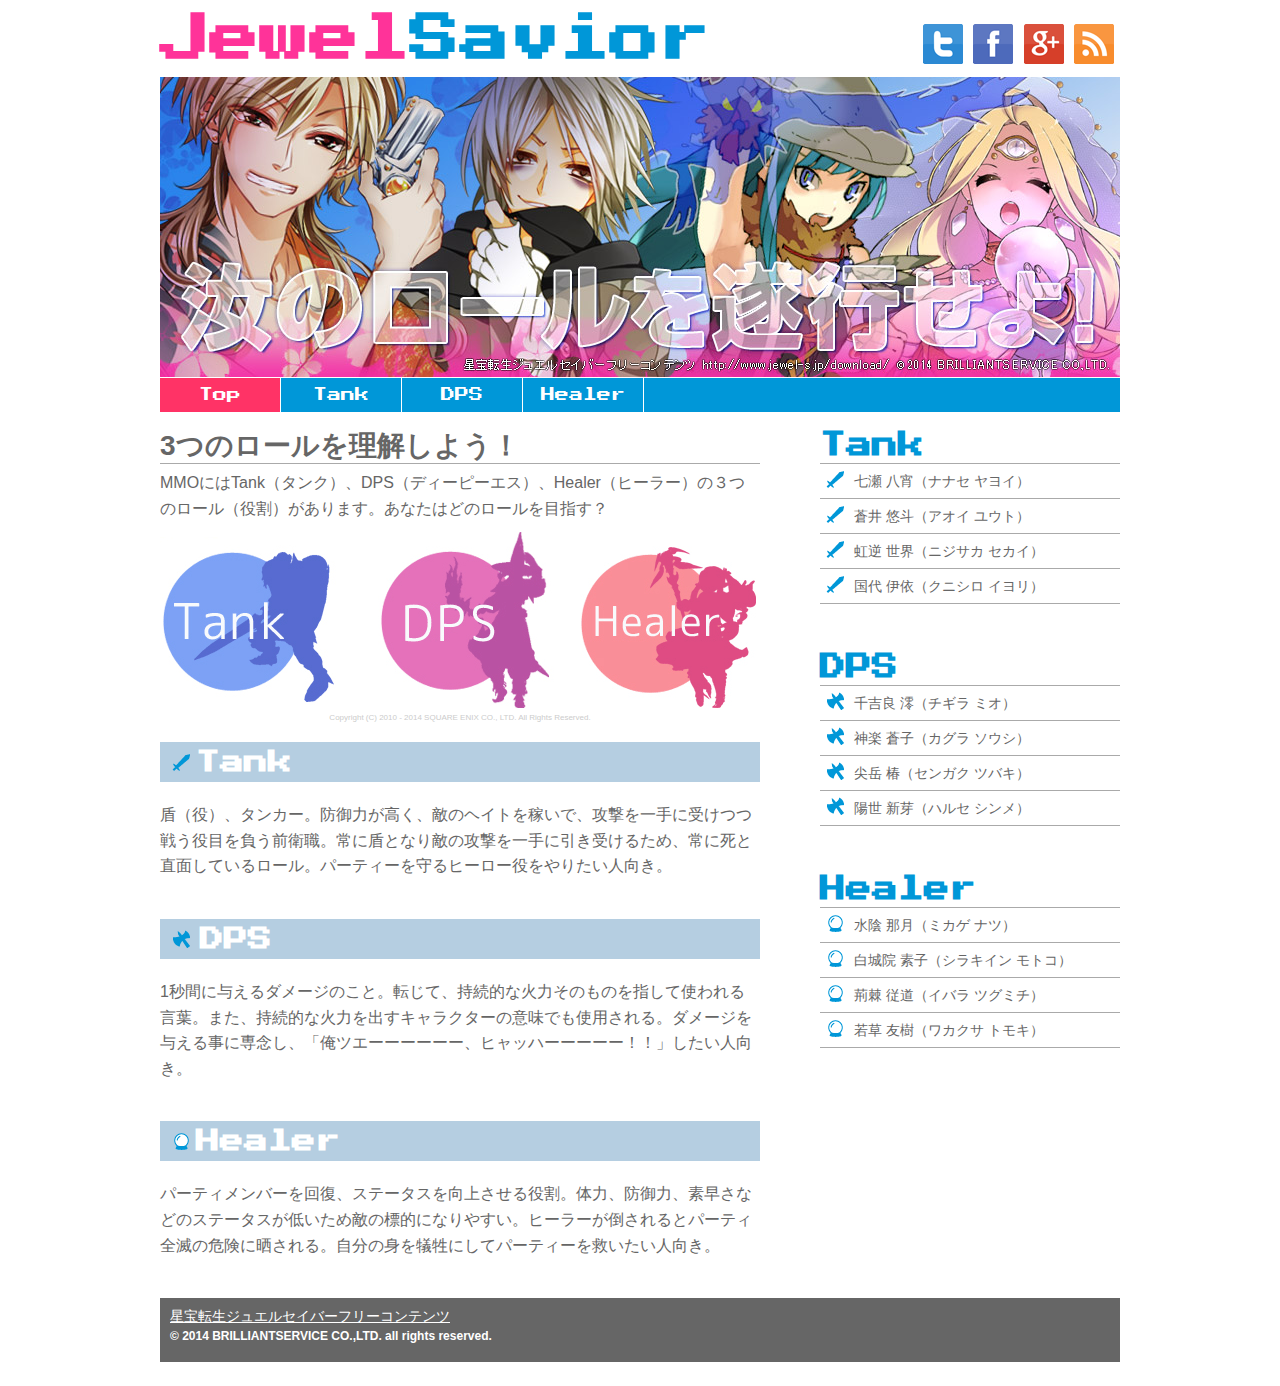
<file: index.html>
<!DOCTYPE html>
<html>
<head>
<meta charset="utf-8">
<title>Jewel Savior | top</title>
<meta name="viewport" content="width=device-width">
<link rel="stylesheet" href="css/html5reset-1.6.1.css">
<link rel="stylesheet" href="css/style-l.css">
<link rel="stylesheet" href="css/style-m.css" media="only screen and (min-width:600px) and (max-width:979px)">
<link rel="stylesheet" href="css/style-s.css" media="only screen and (max-width:599px)">

<!-- Webフォントの設定 -->
<link href='http://fonts.googleapis.com/css?family=Press+Start+2P' rel='stylesheet' type='text/css'>
<!--[if lt IE 9]>
<script src="js/html5shiv.js"></script>
<script src="js/respond.js"></script>
<![endif]-->
</head>
<body><!-- 原稿です  -->

<!-- 入れ物です#container -->
<div id="container"> 
  
  <!-- 表紙ですheader--> 
  <header> 
  
  <!-- サイト名#sire -->
  <div id="site">
    <h1>Jewel<span>Savior</span></h1>
  </div><!-- #site end -->
  
  <!-- ソーシャルブックマーク#iconmenu -->
  <div id="iconmenu">
    <ul>
      <li><a href="http://twitter.com/share?url=https://schoo.jp/class/518&text=挫折した人のための、初心者速習html+css【2カラムボックスモデル編】&via=Behomazn&related=Behomazn"><img src="img/twitter.png" alt="Twitter" /></a></li>
      <li><a href="http://www.facebook.com/sharer.php?u=https://schoo.jp/class/518&amp;t=挫折した人のための、初心者速習html+css【2カラムボックスモデル編】"> <img src="img/facebook.png" alt="Facebook"> </a></li>
      <li><a href="https://plus.google.com/share?url=https://schoo.jp/class/518" onclick="javascript:window.open(this.href, '', 'menubar=no,toolbar=no,resizable=yes,scrollbars=yes,height=600,width=600');return false;"> <img src="img/googleplus.png" alt="Google Plus" /> </a></li>
      <li><a href='http://feedly.com/index.html#subscription%2Ffeed%2Fhttp%3A%2F%2Fbehomazn.hatenablog.com%2Frss'  target='blank'><img src="img/rss.png" alt="生授業schooのニュース"></a></li>
    </ul>
  </div>
  <!-- #iconmenu end --> 
  
  <!-- ヘッダー画像 -->
  <div class="headerimg"><img src="img/header.jpg" alt=""></div>   
  </header> 
  <!-- header end --> 
  <!-- 目次です -->
  <nav>
    <ul>
      <li class="on"><a href="index.html">Top</a></li>
      <li><a href="tank.html">Tank</a></li>
      <li><a href="dps.html">DPS</a></li>
      <li><a href="healer.html">Healer</a></li>
    </ul>
  </nav>
  <!-- nav end --> 
  
  <!-- 本文です -->
  <article>
    <h2>3つのロールを理解しよう！</h2>
    <p>MMOにはTank（タンク）、DPS（ディーピーエス）、Healer（ヒーラー）の３つのロール（役割）があります。あなたはどのロールを目指す？</p>
    <figure><img src="img/rool.gif" alt="Tank,DPS,Healer"></figure>
    <figcaption>Copyright (C) 2010 - 2014 SQUARE ENIX CO., LTD. All Rights Reserved.</figcaption>
    <section>
    <h3 class="tank">Tank</h3>
    <p> 盾（役）、タンカー。防御力が高く、敵のヘイトを稼いで、攻撃を一手に受けつつ戦う役目を負う前衛職。常に盾となり敵の攻撃を一手に引き受けるため、常に死と直面しているロール。パーティーを守るヒーロー役をやりたい人向き。</p>
    </section><!-- section Tank --> 
    <section>
    <h3 class="dps">DPS</h3>
    <p> 1秒間に与えるダメージのこと。転じて、持続的な火力そのものを指して使われる言葉。また、持続的な火力を出すキャラクターの意味でも使用される。ダメージを与える事に専念し、「俺ツエーーーーーー、ヒャッハーーーーー！！」したい人向き。</p>
    </section><!-- section dps --> 
    <section>
    <h3 class="Healer">Healer</h3>
    <p> パーティメンバーを回復、ステータスを向上させる役割。体力、防御力、素早さなどのステータスが低いため敵の標的になりやすい。ヒーラーが倒されるとパーティ全滅の危険に晒される。自分の身を犠牲にしてパーティーを救いたい人向き。</p>
    </section><!-- section Healer --> 
  </article>
  <!-- article end --> 
  
  <!-- 補足要素です -->
  <aside> 
    
    <!-- メニュー -->
    <div class="menu tank">
      <h3>Tank</h3>
      <ul>
        <li><a href="tank.html#nanase">七瀬 八宵（ナナセ ヤヨイ）</a></li>
        <li><a href="tank.html#aoi">蒼井 悠斗（アオイ ユウト）</a></li>
        <li><a href="#">虹逆 世界（ニジサカ セカイ）</a></li>
        <li><a href="#">国代 伊依（クニシロ イヨリ）</a></li>
      </ul>
    </div>
    
    <!-- メニュー -->
    <div class="menu dps">
      <h3>DPS</h3>
      <ul>
        <li><a href="dps.html#chigira">千吉良 澪（チギラ ミオ）</a></li>
        <li><a href="dps.html#kagura">神楽 蒼子（カグラ ソウシ）</a></li>
        <li><a href="#">尖岳 椿（センガク ツバキ）</a></li>
        <li><a href="#">陽世 新芽（ハルセ シンメ）</a></li>
      </ul>
    </div>
    
    <!-- メニュー -->
    <div class="menu healer">
      <h3>Healer</h3>
      <ul>
        <li><a href="healer.html#mikage">水陰 那月（ミカゲ ナツ）</a></li>
        <li><a href="healer.html#shirakiin">白城院 素子（シラキイン モトコ）</a></li>
        <li><a href="#">荊棘 従道（イバラ ツグミチ）</a></li>
        <li><a href="#">若草 友樹（ワカクサ トモキ）</a></li>
      </ul>
    </div>
  </aside>
  <!-- aside end --> 
  
  <!-- 奥付です --> 
  <footer>
  <p><a href="http://www.jewel-s.jp/download/">星宝転生ジュエルセイバーフリーコンテンツ</a></p>
  <small>© 2014 BRILLIANTSERVICE CO.,LTD. all rights reserved.</small> </footer> 
  <!-- footer end --> 
  
</div>
<!-- container end -->

</body>
</html>
</file>
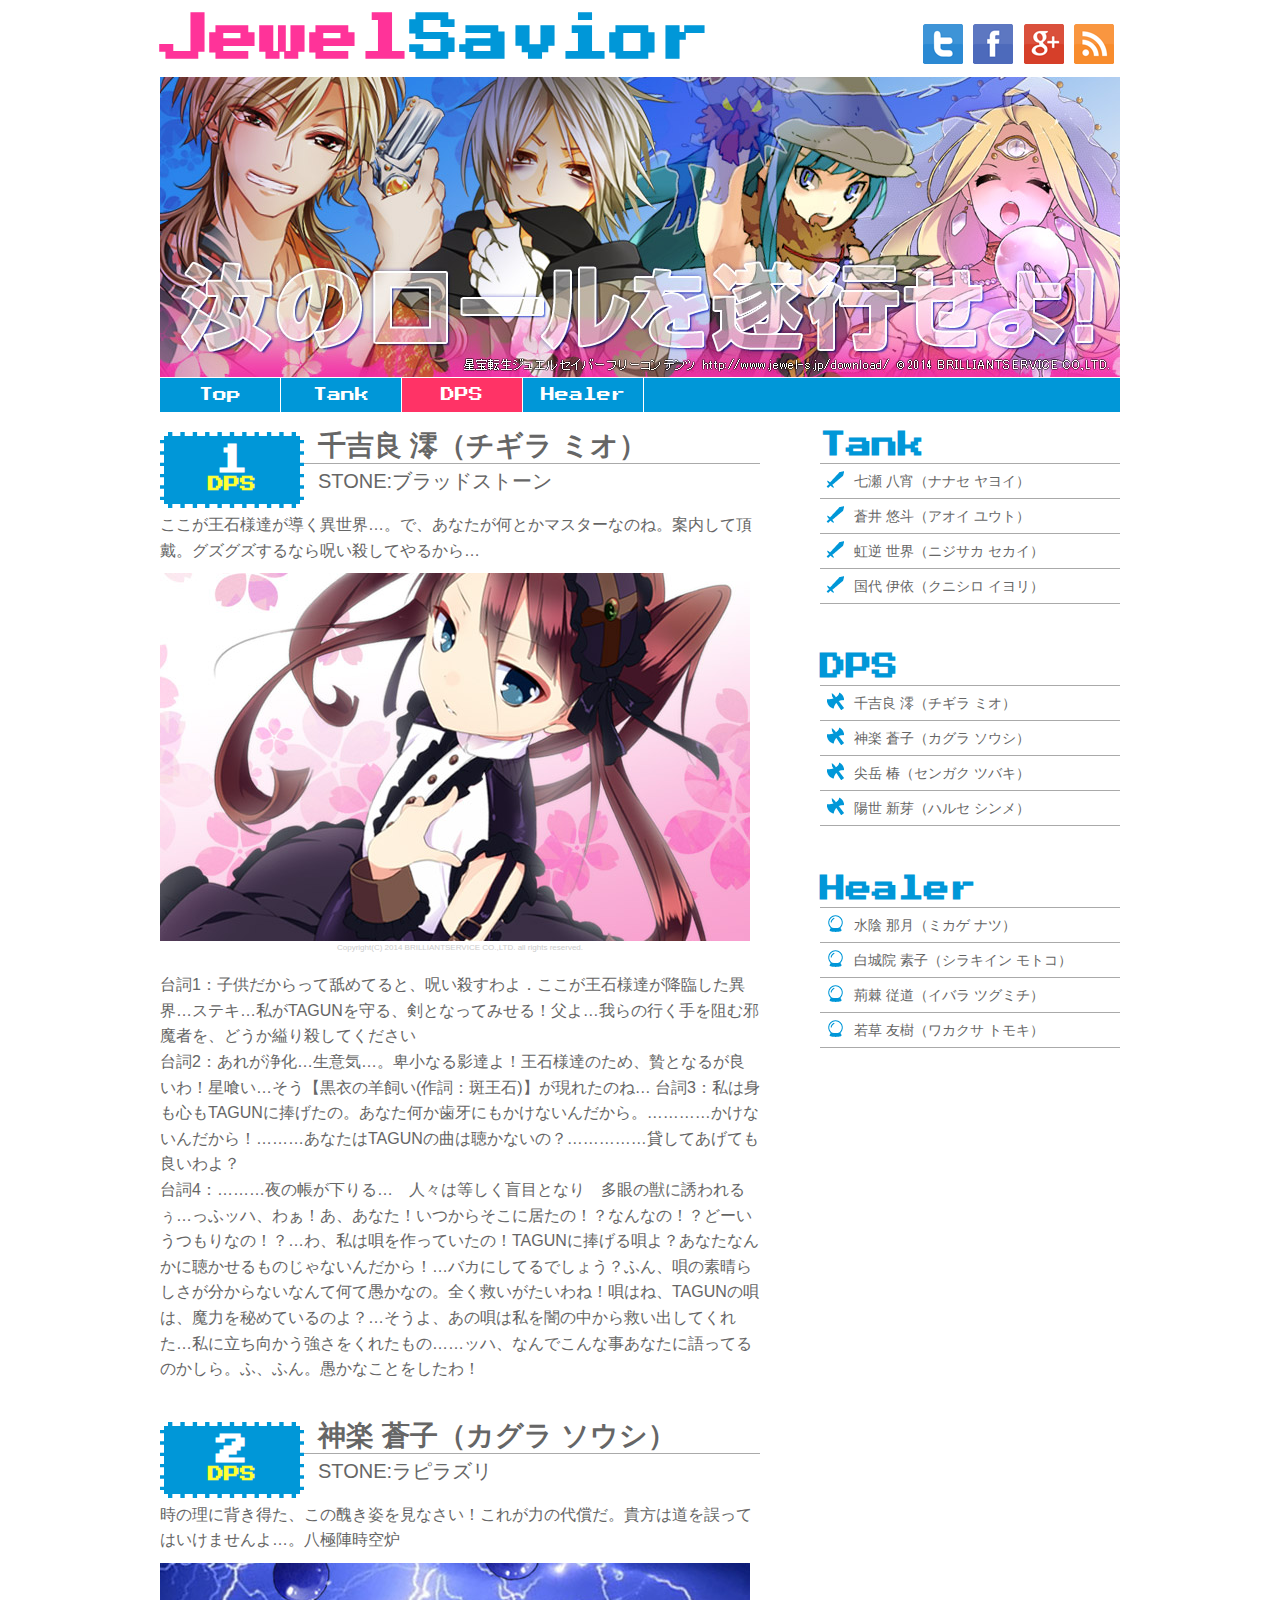
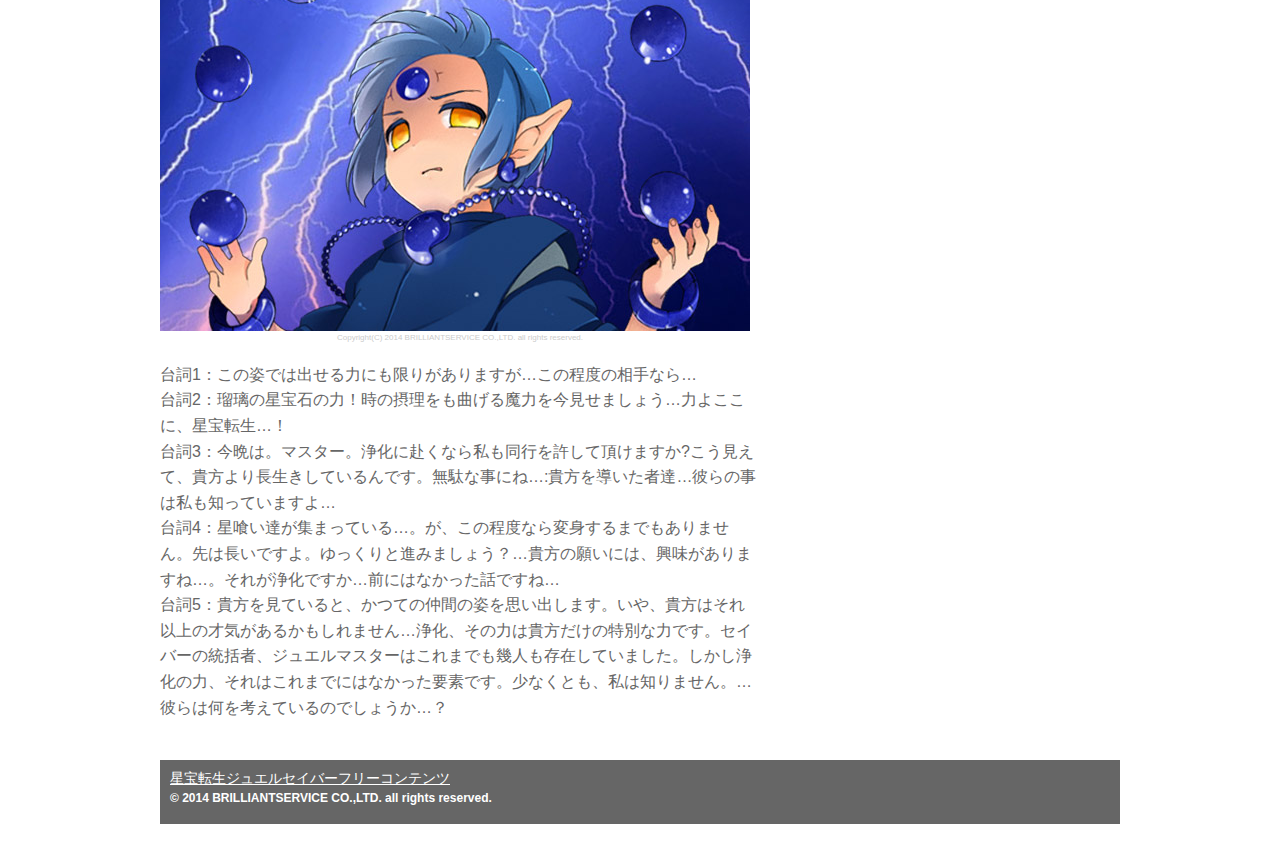
<file: dps.html>
<!DOCTYPE html>
<html>
<head>
<meta charset="utf-8">
<title>Jewel Savior | DPS</title>
<meta name="viewport" content="width=device-width">
<link rel="stylesheet" href="css/html5reset-1.6.1.css">
<link rel="stylesheet" href="css/html5reset-1.6.1.css">
<link rel="stylesheet" href="css/style-l.css">
<link rel="stylesheet" href="css/style-m.css" media="only screen and (min-width:600px) and (max-width:979px)">
<link rel="stylesheet" href="css/style-s.css" media="only screen and (max-width:599px)">

<!-- Webフォントの設定 -->
<link href='http://fonts.googleapis.com/css?family=Press+Start+2P' rel='stylesheet' type='text/css'>
<!--[if lt IE 9]>
<script src="js/html5shiv.js"></script>
<script src="js/respond.js"></script>
<![endif]-->
</head>
<body>

<!-- ### コンテナ ### -->
<div id="container"> 
  
  <!-- ### ヘッダー ### --> 
  <header> 
  
  <!-- サイト名 -->
  <div id="site">
    <h1>Jewel<span>Savior</span></h1>
  </div>
  
  <!-- アイコンメニュー -->
  <div id="iconmenu">
    <ul>
      <li><a href="http://twitter.com/share?url=https://schoo.jp/class/518&text=挫折した人のための、初心者速習html+css【2カラムボックスモデル編】&via=Behomazn&related=Behomazn"><img src="img/twitter.png" alt="Twitter" /></a></li>
      <li><a href="http://www.facebook.com/sharer.php?u=https://schoo.jp/class/518&amp;t=挫折した人のための、初心者速習html+css【2カラムボックスモデル編】"> <img src="img/facebook.png" alt="Facebook"> </a></li>
      <li><a href="https://plus.google.com/share?url=https://schoo.jp/class/518" onclick="javascript:window.open(this.href, '', 'menubar=no,toolbar=no,resizable=yes,scrollbars=yes,height=600,width=600');return false;"> <img src="img/googleplus.png" alt="Google Plus" /> </a></li>
      <li><a href='http://feedly.com/index.html#subscription%2Ffeed%2Fhttp%3A%2F%2Fbehomazn.hatenablog.com%2Frss'  target='blank'><img src="img/rss.png" alt="生授業schooのニュース"></a></li>
    </ul>
  </div>
  <!-- iconmenu --> 
  
  <!-- ヘッダー画像 -->
  <div class="headerimg"> <img src="img/header.jpg" alt=""> </div>
  </header> <!-- header end --> 
  
  <!-- グローバルナビ -->
  <nav>
    <ul>
      <li><a href="index.html">Top</a></li>
      <li><a href="tank.html">Tank</a></li>
      <li class="on"><a href="dps.html">DPS</a></li>
      <li><a href="healer.html">Healer</a></li>
    </ul>
  </nav>
  <!-- nav end --> 
  
  <!-- ### コンテンツ ### -->
  <article>
    <section>
      <div class="role"><span>1</span>DPS</div>
      <h2 id="chigira" name="chigira">千吉良 澪（チギラ ミオ）</h2>
      <div class="STONE">STONE:ブラッドストーン</div>
      <p>ここが王石様達が導く異世界…。で、あなたが何とかマスターなのね。案内して頂戴。グズグズするなら呪い殺してやるから…</p>
      <figure><img src="img/dps1.jpg" alt="千吉良 澪（チギラ ミオ）"></figure>
      <figcaption>Copyright(C) 2014 BRILLIANTSERVICE CO.,LTD. all rights reserved.</figcaption>
      <p>台詞1：子供だからって舐めてると、呪い殺すわよ．ここが王石様達が降臨した異界…ステキ…私がTAGUNを守る、剣となってみせる！父よ…我らの行く手を阻む邪魔者を、どうか縊り殺してください</p>
      <p>台詞2：あれが浄化…生意気…。卑小なる影達よ！王石様達のため、贄となるが良いわ！星喰い…そう【黒衣の羊飼い(作詞：斑王石)】が現れたのね…
        台詞3：私は身も心もTAGUNに捧げたの。あなた何か歯牙にもかけないんだから。…………かけないんだから！………あなたはTAGUNの曲は聴かないの？……………貸してあげても良いわよ？</p>
      <p>台詞4：………夜の帳が下りる…　人々は等しく盲目となり　多眼の獣に誘われるぅ…っふッハ、わぁ！あ、あなた！いつからそこに居たの！？なんなの！？どーいうつもりなの！？…わ、私は唄を作っていたの！TAGUNに捧げる唄よ？あなたなんかに聴かせるものじゃないんだから！…バカにしてるでしょう？ふん、唄の素晴らしさが分からないなんて何て愚かなの。全く救いがたいわね！唄はね、TAGUNの唄は、魔力を秘めているのよ？…そうよ、あの唄は私を闇の中から救い出してくれた…私に立ち向かう強さをくれたもの……ッハ、なんでこんな事あなたに語ってるのかしら。ふ、ふん。愚かなことをしたわ！</p>
    </section>
    <section>
      <div class="role"><span>2</span>DPS</div>
      <h2 id="kagura" name="kagura">神楽 蒼子（カグラ ソウシ）</h2>
      <div class="STONE">STONE:ラピラズリ</div>
      <p>時の理に背き得た、この醜き姿を見なさい！これが力の代償だ。貴方は道を誤ってはいけませんよ…。八極陣時空炉</p>
      <figure><img src="img/dps2.jpg" alt="神楽 蒼子（カグラ ソウシ）"></figure>
      <figcaption>Copyright(C) 2014 BRILLIANTSERVICE CO.,LTD. all rights reserved.</figcaption>
      <p>台詞1：この姿では出せる力にも限りがありますが…この程度の相手なら…</p>
      <p>台詞2：瑠璃の星宝石の力！時の摂理をも曲げる魔力を今見せましょう…力よここに、星宝転生…！</p>
      <p>台詞3：今晩は。マスター。浄化に赴くなら私も同行を許して頂けますか?こう見えて、貴方より長生きしているんです。無駄な事にね…:貴方を導いた者達…彼らの事は私も知っていますよ…</p>
      <p>台詞4：星喰い達が集まっている…。が、この程度なら変身するまでもありません。先は長いですよ。ゆっくりと進みましょう？…貴方の願いには、興味がありますね…。それが浄化ですか…前にはなかった話ですね…</p>
      <p>台詞5：貴方を見ていると、かつての仲間の姿を思い出します。いや、貴方はそれ以上の才気があるかもしれません…浄化、その力は貴方だけの特別な力です。セイバーの統括者、ジュエルマスターはこれまでも幾人も存在していました。しかし浄化の力、それはこれまでにはなかった要素です。少なくとも、私は知りません。…彼らは何を考えているのでしょうか…？</p>
    </section>
  </article>
  <!-- article end --> 
  
  <!-- ### サイドバー ### -->
  <aside> 
    
    <!-- メニュー -->
    <div class="menu tank">
      <h3>Tank</h3>
      <ul>
        <li><a href="tank.html#nanase">七瀬 八宵（ナナセ ヤヨイ）</a></li>
        <li><a href="tank.html#aoi">蒼井 悠斗（アオイ ユウト）</a></li>
        <li><a href="#">虹逆 世界（ニジサカ セカイ）</a></li>
        <li><a href="#">国代 伊依（クニシロ イヨリ）</a></li>
      </ul>
    </div>
    
    <!-- メニュー -->
    <div class="menu dps">
      <h3>DPS</h3>
      <ul>
        <li><a href="dps.html#chigira">千吉良 澪（チギラ ミオ）</a></li>
        <li><a href="dps.html#kagura">神楽 蒼子（カグラ ソウシ）</a></li>
        <li><a href="#">尖岳 椿（センガク ツバキ）</a></li>
        <li><a href="#">陽世 新芽（ハルセ シンメ）</a></li>
      </ul>
    </div>
    
    <!-- メニュー -->
    <div class="menu healer">
      <h3>Healer</h3>
      <ul>
        <li><a href="healer.html#mikage">水陰 那月（ミカゲ ナツ）</a></li>
        <li><a href="healer.html#shirakiin">白城院 素子（シラキイン モトコ）</a></li>
        <li><a href="#">荊棘 従道（イバラ ツグミチ）</a></li>
        <li><a href="#">若草 友樹（ワカクサ トモキ）</a></li>
      </ul>
    </div>
  </aside>
  <!-- aside --> 
  
  <!-- ### フッター ### --> 
  <footer>
  <p><a href="http://www.jewel-s.jp/download/">星宝転生ジュエルセイバーフリーコンテンツ</a></p>
  <small>© 2014 BRILLIANTSERVICE CO.,LTD. all rights reserved.</small> </footer><!-- footer end --> 
  
</div>
<!-- #container -->

</body>
</html>
</file>
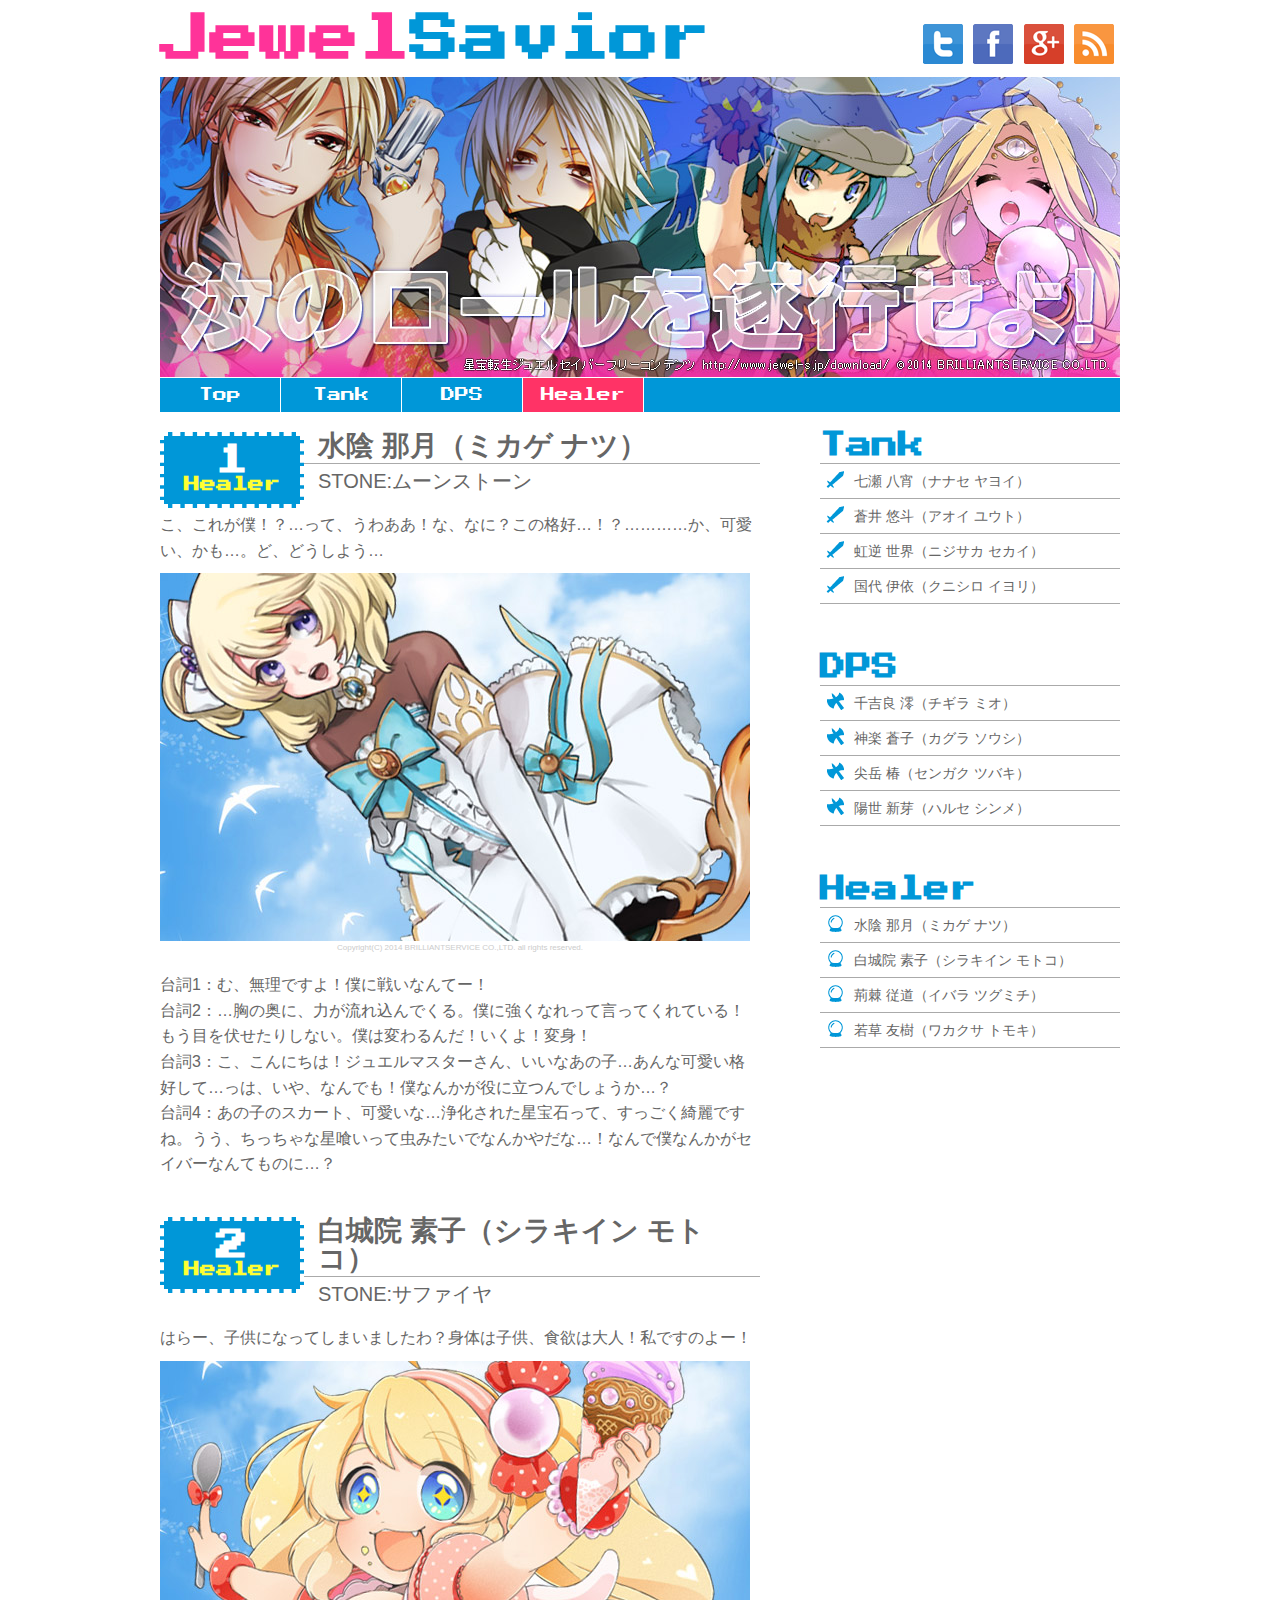
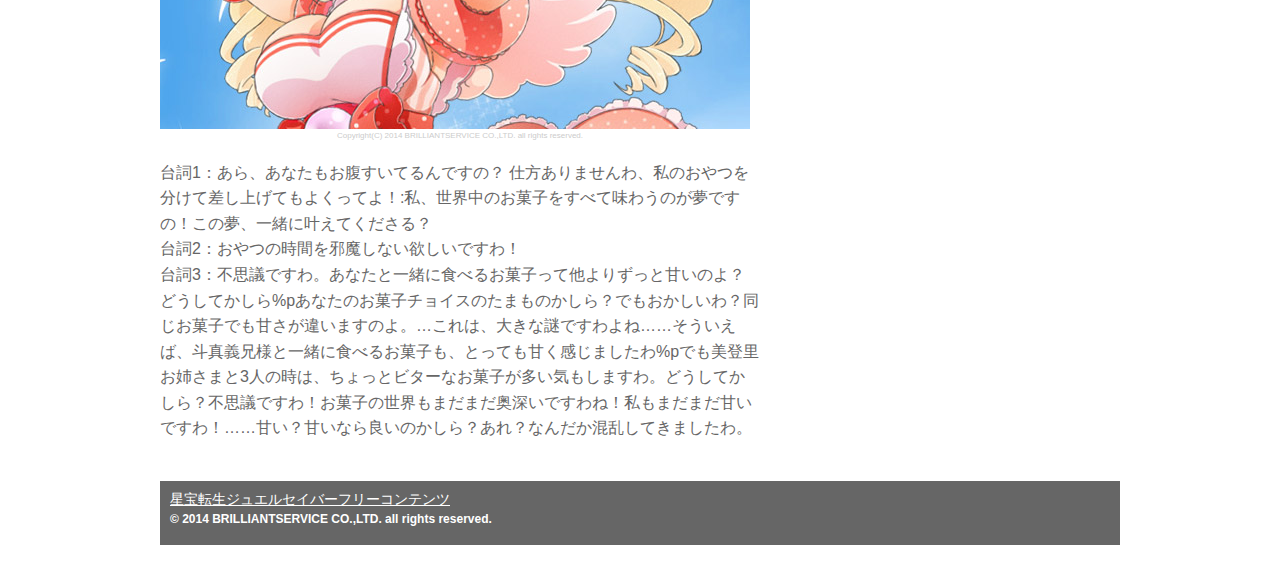
<file: healer.html>
<!DOCTYPE html>
<html>
<head>
<meta charset="utf-8">
<title>Jewel Savior | healer</title>
<meta name="viewport" content="width=device-width">
<link rel="stylesheet" href="css/html5reset-1.6.1.css">
<link rel="stylesheet" href="css/style-l.css">
<link rel="stylesheet" href="css/style-m.css" media="only screen and (min-width:600px) and (max-width:979px)">
<link rel="stylesheet" href="css/style-s.css" media="only screen and (max-width:599px)">
<!-- Webフォントの設定 -->
<link href='http://fonts.googleapis.com/css?family=Press+Start+2P' rel='stylesheet' type='text/css'>
<!--[if lt IE 9]>
<script src="js/html5shiv.js"></script>
<script src="js/respond.js"></script>
<![endif]-->
</head>
<body>

<!-- ### コンテナ ### -->
<div id="container"> 
  
  <!-- ### ヘッダー ### --> 
  <header> 
  
  <!-- サイト名 -->
  <div id="site">
    <h1>Jewel<span>Savior</span></h1>
  </div>
  
  <!-- アイコンメニュー -->
  <div id="iconmenu">
    <ul>
      <li><a href="http://twitter.com/share?url=https://schoo.jp/class/518&text=挫折した人のための、初心者速習html+css【2カラムボックスモデル編】&via=Behomazn&related=Behomazn"><img src="img/twitter.png" alt="Twitter" /></a></li>
      <li><a href="http://www.facebook.com/sharer.php?u=https://schoo.jp/class/518&amp;t=挫折した人のための、初心者速習html+css【2カラムボックスモデル編】"> <img src="img/facebook.png" alt="Facebook"> </a></li>
      <li><a href="https://plus.google.com/share?url=https://schoo.jp/class/518" onclick="javascript:window.open(this.href, '', 'menubar=no,toolbar=no,resizable=yes,scrollbars=yes,height=600,width=600');return false;"> <img src="img/googleplus.png" alt="Google Plus" /> </a></li>
      <li><a href='http://feedly.com/index.html#subscription%2Ffeed%2Fhttp%3A%2F%2Fbehomazn.hatenablog.com%2Frss'  target='blank'><img src="img/rss.png" alt="生授業schooのニュース"></a></li>
    </ul>
  </div>
  <!-- iconmenu --> 
  
  <!-- ヘッダー画像 -->
  <div class="headerimg"> <img src="img/header.jpg" alt=""> </div>
  </header> <!-- header end --> 
  <!-- グローバルナビ -->
  <nav>
    <ul>
      <li><a href="index.html">Top</a></li>
      <li><a href="tank.html">Tank</a></li>
      <li><a href="dps.html">DPS</a></li>
      <li class="on"><a href="healer.html">Healer</a></li>
    </ul>
  </nav>
  <!-- nav end --> 
  
  <!-- ### コンテンツ ### -->
  <article>
    <section>
      <div class="role"><span>1</span>Healer</div>
      <h2 id="mikage" name="mikage">水陰 那月（ミカゲ ナツ）</h2>
      <div class="STONE">STONE:ムーンストーン</div>
      <p>こ、これが僕！？…って、うわああ！な、なに？この格好…！？…………か、可愛い、かも…。ど、どうしよう…</p>
      <figure><img src="img/healer1.jpg" alt="水陰 那月（ミカゲ ナツ）"></figure>
      <figcaption>Copyright(C) 2014 BRILLIANTSERVICE CO.,LTD. all rights reserved.</figcaption>
      <p>台詞1：む、無理ですよ！僕に戦いなんてー！</p>
      <p>台詞2：…胸の奥に、力が流れ込んでくる。僕に強くなれって言ってくれている！もう目を伏せたりしない。僕は変わるんだ！いくよ！変身！</p>
      <p>台詞3：こ、こんにちは！ジュエルマスターさん、いいなあの子…あんな可愛い格好して…っは、いや、なんでも！僕なんかが役に立つんでしょうか…？</p>
      <p>台詞4：あの子のスカート、可愛いな…浄化された星宝石って、すっごく綺麗ですね。うう、ちっちゃな星喰いって虫みたいでなんかやだな…！なんで僕なんかがセイバーなんてものに…？</p>
    </section>
    <section>
      <div class="role"><span>2</span>Healer</div>
      <h2 id="shirakiin" name="shirakiin">白城院 素子（シラキイン モトコ）</h2>
      <div class="STONE">STONE:サファイヤ</div>
      <p>はらー、子供になってしまいましたわ？身体は子供、食欲は大人！私ですのよー！</p>
      <figure><img src="img/healer2.jpg" alt="白城院 素子（シラキイン モトコ）"></figure>
      <figcaption>Copyright(C) 2014 BRILLIANTSERVICE CO.,LTD. all rights reserved.</figcaption>
      <p>台詞1：あら、あなたもお腹すいてるんですの？ 仕方ありませんわ、私のおやつを分けて差し上げてもよくってよ！:私、世界中のお菓子をすべて味わうのが夢ですの！この夢、一緒に叶えてくださる？</p>
      <p>台詞2：おやつの時間を邪魔しない欲しいですわ！</p>
      <p>台詞3：不思議ですわ。あなたと一緒に食べるお菓子って他よりずっと甘いのよ？どうしてかしら%pあなたのお菓子チョイスのたまものかしら？でもおかしいわ？同じお菓子でも甘さが違いますのよ。…これは、大きな謎ですわよね……そういえば、斗真義兄様と一緒に食べるお菓子も、とっても甘く感じましたわ%pでも美登里お姉さまと3人の時は、ちょっとビターなお菓子が多い気もしますわ。どうしてかしら？不思議ですわ！お菓子の世界もまだまだ奥深いですわね！私もまだまだ甘いですわ！……甘い？甘いなら良いのかしら？あれ？なんだか混乱してきましたわ。</p>
    </section>
  </article>
  <!-- article end --> 
  
  <!-- ### サイドバー ### -->
  <aside> 
    
    <!-- メニュー -->
    <div class="menu tank">
      <h3>Tank</h3>
      <ul>
        <li><a href="tank.html#nanase">七瀬 八宵（ナナセ ヤヨイ）</a></li>
        <li><a href="tank.html#aoi">蒼井 悠斗（アオイ ユウト）</a></li>
        <li><a href="#">虹逆 世界（ニジサカ セカイ）</a></li>
        <li><a href="#">国代 伊依（クニシロ イヨリ）</a></li>
      </ul>
    </div>
    
    <!-- メニュー -->
    <div class="menu dps">
      <h3>DPS</h3>
      <ul>
        <li><a href="dps.html#chigira">千吉良 澪（チギラ ミオ）</a></li>
        <li><a href="dps.html#kagura">神楽 蒼子（カグラ ソウシ）</a></li>
        <li><a href="#">尖岳 椿（センガク ツバキ）</a></li>
        <li><a href="#">陽世 新芽（ハルセ シンメ）</a></li>
      </ul>
    </div>
    
    <!-- メニュー -->
    <div class="menu healer">
      <h3>Healer</h3>
      <ul>
        <li><a href="healer.html#mikage">水陰 那月（ミカゲ ナツ）</a></li>
        <li><a href="healer.html#shirakiin">白城院 素子（シラキイン モトコ）</a></li>
        <li><a href="#">荊棘 従道（イバラ ツグミチ）</a></li>
        <li><a href="#">若草 友樹（ワカクサ トモキ）</a></li>
      </ul>
    </div>
  </aside>
  <!-- aside end --> 
  
  <!-- ### フッター ### --> 
  <footer>
  <p><a href="http://www.jewel-s.jp/download/">星宝転生ジュエルセイバーフリーコンテンツ</a></p>
  <small>© 2014 BRILLIANTSERVICE CO.,LTD. all rights reserved.</small> </footer> <!-- footer end --> 
  
</div>
<!-- #container -->

</body>
</html>
</file>
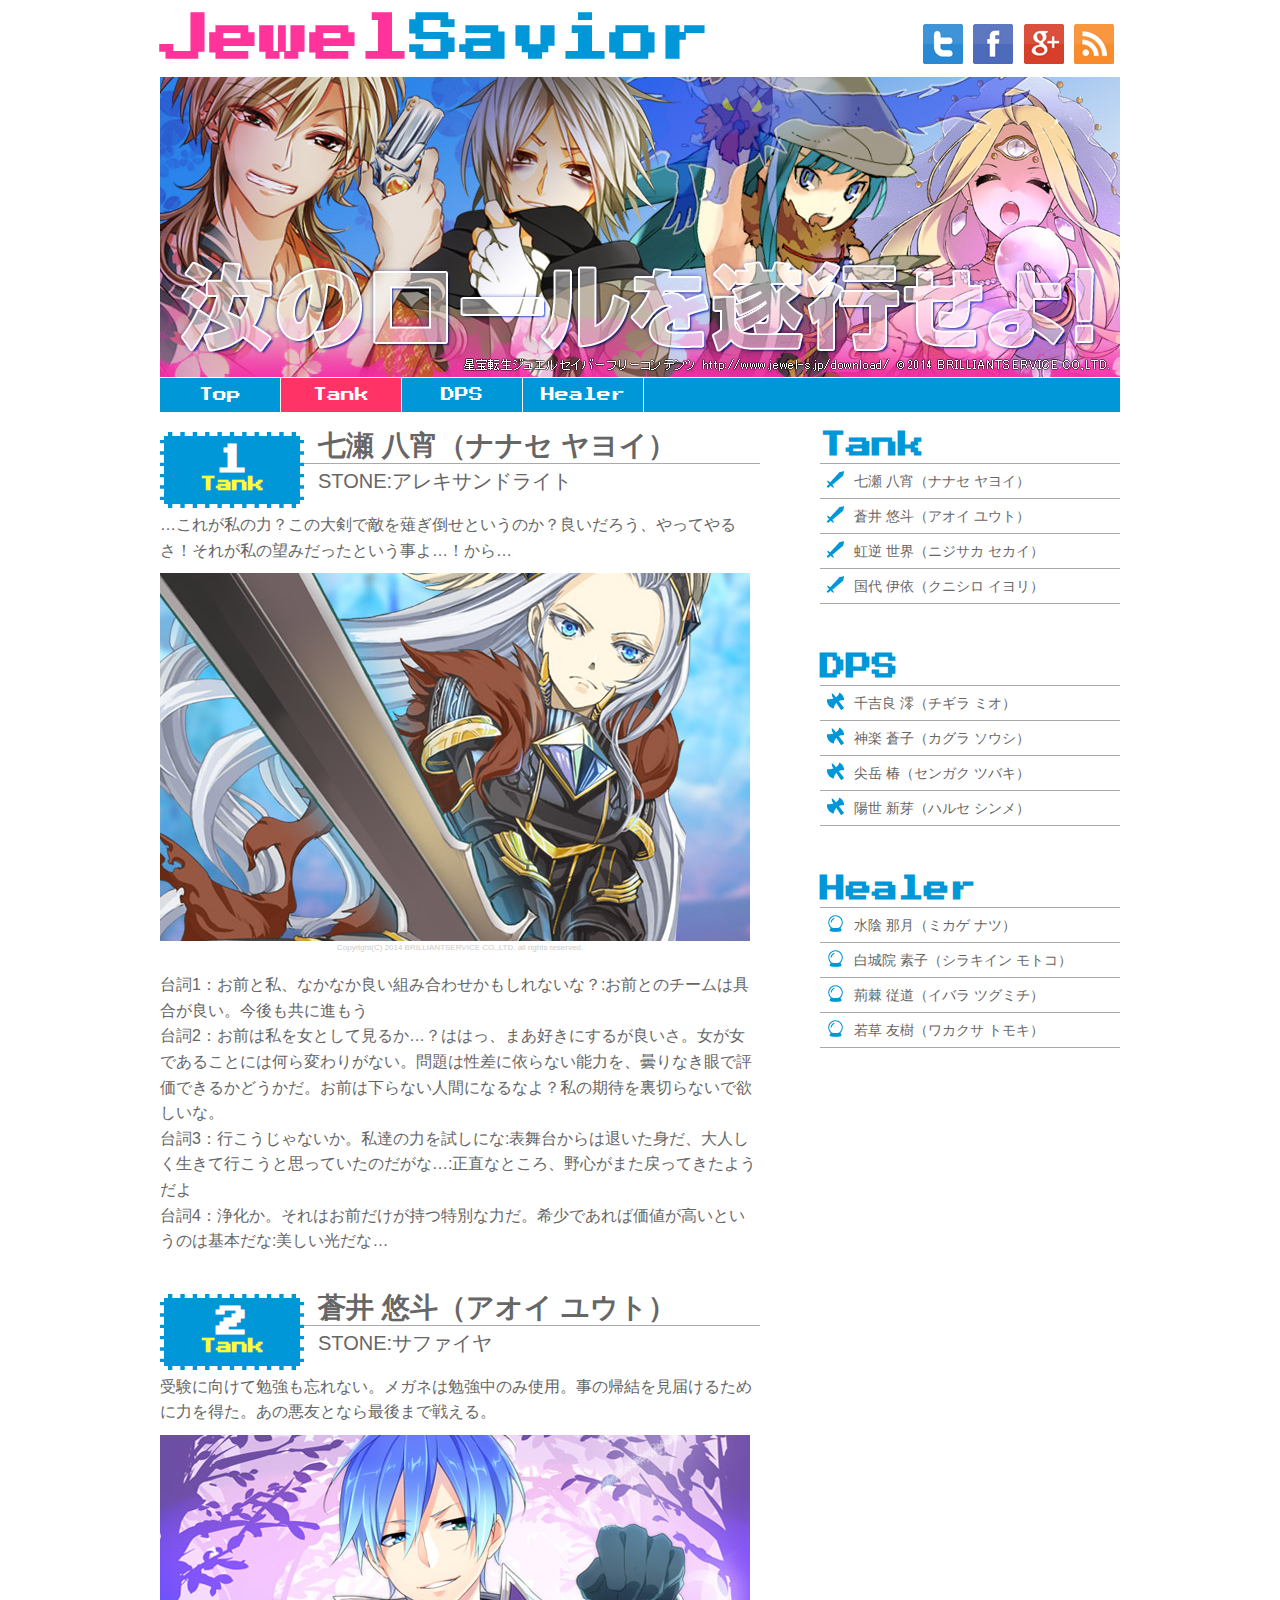
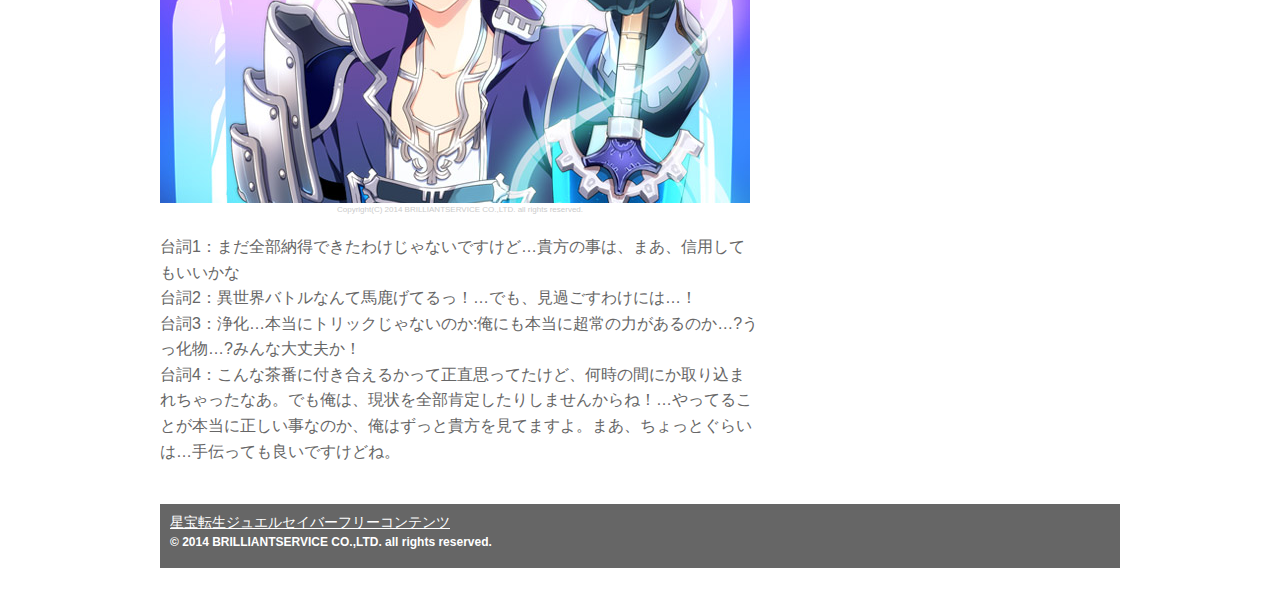
<file: tank.html>
<!DOCTYPE html>
<html>
<head>
<meta charset="utf-8">
<title>Jewel Savior | Tank</title>
<meta name="viewport" content="width=device-width">
<link rel="stylesheet" href="css/html5reset-1.6.1.css">
<link rel="stylesheet" href="css/style-l.css">
<link rel="stylesheet" href="css/style-m.css" media="only screen and (min-width:600px) and (max-width:979px)">
<link rel="stylesheet" href="css/style-s.css" media="only screen and (max-width:599px)">

<!-- Webフォントの設定 -->
<link href='http://fonts.googleapis.com/css?family=Press+Start+2P' rel='stylesheet' type='text/css'>
<!--[if lt IE 9]>
<script src="js/html5shiv.js"></script>
<script src="js/respond.js"></script>
<![endif]-->
</head>
<body>

<!-- ### コンテナ ### -->
<div id="container"> 
  
  <!-- ### ヘッダー ### --> 
  <header> 
  
  <!-- サイト名 -->
  <div id="site">
    <h1>Jewel<span>Savior</span></h1>
  </div>
  
  <!-- アイコンメニュー -->
  <div id="iconmenu">
    <ul>
      <li><a href="http://twitter.com/share?url=https://schoo.jp/class/518&text=挫折した人のための、初心者速習html+css【2カラムボックスモデル編】&via=Behomazn&related=Behomazn"><img src="img/twitter.png" alt="Twitter" /></a></li>
      <li><a href="http://www.facebook.com/sharer.php?u=https://schoo.jp/class/518&amp;t=挫折した人のための、初心者速習html+css【2カラムボックスモデル編】"> <img src="img/facebook.png" alt="Facebook"> </a></li>
      <li><a href="https://plus.google.com/share?url=https://schoo.jp/class/518" onclick="javascript:window.open(this.href, '', 'menubar=no,toolbar=no,resizable=yes,scrollbars=yes,height=600,width=600');return false;"> <img src="img/googleplus.png" alt="Google Plus" /> </a></li>
      <li><a href='http://feedly.com/index.html#subscription%2Ffeed%2Fhttp%3A%2F%2Fbehomazn.hatenablog.com%2Frss'  target='blank'><img src="img/rss.png" alt="生授業schooのニュース"></a></li>
    </ul>
  </div>
  <!-- iconmenu --> 
  
  <!-- ヘッダー画像 -->
  <div class="headerimg"> <img src="img/header.jpg" alt=""> </div>
  </header> <!-- header end --> 
  <!-- グローバルナビ -->
  <nav>
    <ul>
      <li><a href="index.html">Top</a></li>
      <li class="on"><a href="tank.html">Tank</a></li>
      <li><a href="dps.html">DPS</a></li>
      <li><a href="healer.html">Healer</a></li>
    </ul>
  </nav>
  <!-- nav end --> 
  
  <!-- ### コンテンツ ### -->
  <article>
    <section>
      <div class="role"><span>1</span>Tank</div>
      <h2 id="nanase" name="nanase">七瀬 八宵（ナナセ ヤヨイ）</h2>
      <div class="STONE">STONE:アレキサンドライト</div>
      <p>…これが私の力？この大剣で敵を薙ぎ倒せというのか？良いだろう、やってやるさ！それが私の望みだったという事よ…！から…</p>
      <figure><img src="img/tank1.jpg" alt="七瀬 八宵（ナナセ ヤヨイ）"></figure>
      <figcaption>Copyright(C) 2014 BRILLIANTSERVICE CO.,LTD. all rights reserved.</figcaption>
      <p>台詞1：お前と私、なかなか良い組み合わせかもしれないな？:お前とのチームは具合が良い。今後も共に進もう</p>
      <p>台詞2：お前は私を女として見るか…？ははっ、まあ好きにするが良いさ。女が女であることには何ら変わりがない。問題は性差に依らない能力を、曇りなき眼で評価できるかどうかだ。お前は下らない人間になるなよ？私の期待を裏切らないで欲しいな。</p>
      <p>台詞3：行こうじゃないか。私達の力を試しにな:表舞台からは退いた身だ、大人しく生きて行こうと思っていたのだがな…:正直なところ、野心がまた戻ってきたようだよ</p>
      <p>台詞4：浄化か。それはお前だけが持つ特別な力だ。希少であれば価値が高いというのは基本だな:美しい光だな…</p>
    </section>
    <section>
      <div class="role"><span>2</span>Tank</div>
      <h2 id="aoi" name="aoi">蒼井 悠斗（アオイ ユウト）</h2>
      <div class="STONE">STONE:サファイヤ</div>
      <p>受験に向けて勉強も忘れない。メガネは勉強中のみ使用。事の帰結を見届けるために力を得た。あの悪友となら最後まで戦える。</p>
      <figure><img src="img/tank2.jpg" alt="蒼井 悠斗（アオイ ユウト）"></figure>
      <figcaption>Copyright(C) 2014 BRILLIANTSERVICE CO.,LTD. all rights reserved.</figcaption>
      <p>台詞1：まだ全部納得できたわけじゃないですけど…貴方の事は、まあ、信用してもいいかな</p>
      <p>台詞2：異世界バトルなんて馬鹿げてるっ！…でも、見過ごすわけには…！</p>
      <p>台詞3：浄化…本当にトリックじゃないのか:俺にも本当に超常の力があるのか…?うっ化物…?みんな大丈夫か！</p>
      <p>台詞4：こんな茶番に付き合えるかって正直思ってたけど、何時の間にか取り込まれちゃったなあ。でも俺は、現状を全部肯定したりしませんからね！…やってることが本当に正しい事なのか、俺はずっと貴方を見てますよ。まあ、ちょっとぐらいは…手伝っても良いですけどね。</p>
    </section>
  </article>
  <!-- article --> 
  
  <!-- ### サイドバー ### -->
  <aside> 
    
    <!-- メニュー -->
    <div class="menu tank">
      <h3>Tank</h3>
      <ul>
        <li><a href="tank.html#nanase">七瀬 八宵（ナナセ ヤヨイ）</a></li>
        <li><a href="tank.html#aoi">蒼井 悠斗（アオイ ユウト）</a></li>
        <li><a href="#">虹逆 世界（ニジサカ セカイ）</a></li>
        <li><a href="#">国代 伊依（クニシロ イヨリ）</a></li>
      </ul>
    </div>
    
    <!-- メニュー -->
    <div class="menu dps">
      <h3>DPS</h3>
      <ul>
        <li><a href="dps.html#chigira">千吉良 澪（チギラ ミオ）</a></li>
        <li><a href="dps.html#kagura">神楽 蒼子（カグラ ソウシ）</a></li>
        <li><a href="#">尖岳 椿（センガク ツバキ）</a></li>
        <li><a href="#">陽世 新芽（ハルセ シンメ）</a></li>
      </ul>
    </div>
    
    <!-- メニュー -->
    <div class="menu healer">
      <h3>Healer</h3>
      <ul>
        <li><a href="healer.html#mikage">水陰 那月（ミカゲ ナツ）</a></li>
        <li><a href="healer.html#shirakiin">白城院 素子（シラキイン モトコ）</a></li>
        <li><a href="#">荊棘 従道（イバラ ツグミチ）</a></li>
        <li><a href="#">若草 友樹（ワカクサ トモキ）</a></li>
      </ul>
    </div>
  </aside>
  <!-- aside --> 
  
  <!-- ### フッター ### --> 
  <footer>
  <p><a href="http://www.jewel-s.jp/download/">星宝転生ジュエルセイバーフリーコンテンツ</a></p>
  <small>© 2014 BRILLIANTSERVICE CO.,LTD. all rights reserved.</small> </footer> <!-- footer --> 
  
</div>
<!-- #container -->

</body>
</html>
</file>
<file: css/style-l.css>
@charset "utf-8";

/* フルードイメージ */
img	{
	max-width: 100%;
	height: auto;
}
	
body	{
	margin: 24px 10px;
	font-family: 'メイリオ', 'Hiragino Kaku Gothic Pro', sans-serif;
	color: #666;
}

#container	{
	width: 960px;
	margin: 0 auto;
}

/* 表紙ですheade */
#site	{
	float: left;
	margin: -10px 0 10px;
	width: 100%;
	max-width: 420px;
}
#site h1	{
	margin: 0;
	line-height: 1;
	color: #F39;
	font-family: 'Press Start 2P', cursive, Helvetica, Arial, sans-serif;
	font-size: 50px;
}
#site h1 span	{
	color: #0097d8;
}
#site img	{
	margin-right: 5px;
	vertical-align:-5px;
}
/* アイコンメニュー */
#iconmenu	{
	float: right;
	text-align: right;
	}

#iconmenu ul	{
	margin: 0 0 10px 0;
	padding: 0;
}

#iconmenu li	{
	display: inline;
	margin-right: 6px;
}
#iconmenu a {
	text-decoration: none;
}
#iconmenu img {
	border: none;
}

/* ヘッダー画像 */
.headerimg img	 {
	vertical-align: bottom;
}

/* 目次ですnav  */
nav	{
	margin: 0 0 20px;
	padding: 0;
	font-family: 'Press Start 2P', cursive, Helvetica, Arial, sans-serif;
	font-size: 14px;
	border-top: solid 1px #fff;
	background-color: #0097d8;
}

nav ul	{
	overflow: hidden;
	margin: 0;
	padding: 0;
}
nav li	{
	float: left;
}
nav li a	{
	display: block;
	width: 120px;
	padding: 10px 0;
	border-right: solid 1px #fff;
	color: #fff;
	text-align: center;
	text-decoration: none;
}
nav li.on a, nav li a:hover	{
	background-color: #F36;
}


/* 本文ですarticle */
article {
	width: 600px;
	float: left; 
}
section {
	margin-bottom: 40px;
}
article h2	{
	font-size: 28px;
	border-bottom: solid 1px #aaa;
	margin: 0 0 6px;
	padding: 0 0 3px;
}
article p	{
	line-height: 1.6;
}
.role	{
	float: left;
	background-color: #0097d8;
	height: 52px;
	width: 120px;
	margin-right: 14px;
	padding: 8px 8px;
	border: 4px dashed #fff;
	text-align: center;
	font-family: 'Press Start 2P', cursive, Helvetica, Arial, sans-serif;
	font-weight: bold;
	color: #FF3;
}
.role span	{
	display: block;
	color: #fff;
	font-size: 32px;
	line-height: 1;
}
figure {
	margin: 10px 0 0;
	padding: 0;
}
figcaption {
	width: 86%;
	margin: 0 auto 20px;
	padding: 0;
	text-align: center;
	font-size: 8px;
	line-height: 1;
	color: #CCC;
}
article section h3 {
	margin: 0 0 20px;
	padding: 8px 0 8px 36px;
	font-family: 'Press Start 2P', cursive, Helvetica, Arial, sans-serif;
	font-size: 24px;
	color: #fff;
}
article section h3.tank {
	background: #B5CEE1 url(../img/listmark.png) no-repeat 2% 50%;
}
article section h3.dps {
	padding-left: 40px;
	background: #B5CEE1 url(../img/listmark2.png) no-repeat 2% 50%;
}
article section h3.Healer {
	background: #B5CEE1 url(../img/listmark3.png) no-repeat 2% 50%;
}
.STONE {
	margin-bottom: 20px;
	font-size: 20px;
	line-height: 1.1;
	color: #666;
}

/* 補足要素ですaside */
aside	{
	width: 300px;
	float: right; 
	margin: 0 0 50px;
}
/* メニュー */
.menu	{
	margin-bottom: 50px;
}
.menu h3	{
	font-family: 'Press Start 2P', cursive, Helvetica, Arial, sans-serif;
	font-size: 26px;
	color: #0097d8;
	margin: 0 0 5px;
}
.menu ul	{
	margin: 0;
	padding: 0;
	border-top: solid 1px #aaa;
}
.menu li	{
	margin-bottom: 0;
	border-bottom: solid 1px #aaa;
}
.menu li a	{display: block;
	font-size: 14px;
	text-decoration: none;
	color: #666;
	padding: 10px 0 10px 34px;
	background-repeat: no-repeat;
	background-position: 6px 6px;
}
.tank li a {
		background-image: url(../img/listmark.png);
}
.dps li a {
		background-image: url(../img/listmark2.png);
}
.healer li a {
		background-image: url(../img/listmark3.png);
}
.menu li a:hover	{
	background-color: #F9C;
}



/* 奥付ですfooter */
footer	{
	clear: both;
	font-family: 'Maven Pro', Helvetica, Arial, sans-serif;
	color: #fff;
	background-color: #666;
	padding: 10px 10px 20px;
}
footer p	{
	margin: 0 0 6px;
	padding: 0;
}
footer p a {
	font-size: 90%;
	color: #fff;
}
footer small	{
	font-size: 12px;
	font-weight: bold;
	display: block;
}
</file>
<file: css/style-m.css>
/* レイアウト */
#container	{
	/* 全幅を可変で指定 */
}
#iconmenu img {
	width: 30px;
	height: 30px;
}
#site h1 {
	font-size: 36px;
}
article	{
	/* 左カラム幅を可変で指定 */
}
article h2 {
	font-size: 20px;
}
.date {
background-color: #0097d8;
height: 44px;
width: 80px;
border: 4px dashed #fff;
font-size: 80%;
}
aside	{
	/* 右カラム幅を可変で指定 */
}
</file>
<file: css/style-s.css>
/* ### レイアウトをリキッドにして1カラムモデルに */
#container	{
	/* 幅を可変で指定  */
	}

article	{
	/* フロートを解除し幅を可変で指定  */
}
aside	{
	/* フロートを解除し幅を可変で指定  */
}
	
/* アイコンメニューの表示位置移動 */

#container	{
	/* #iconmenuに対して親を宣言 */
}

#iconmenu	{
	/* #containerに対して子を宣言し、親からの位置を指定 */
}

footer	{
	padding-bottom: 60px;
}

#site, #iconmenu	{
	float: none;
}
#iconmenu ul {
	margin: 0;
	padding: 0;
}
#iconmenu img {
	width: 30px;
	height: 30px;
}
/* ナビゲーションメニューのリキッド化 */
nav	{
	font-size: 20px;
	border-top: 0px;
	background-color: #0097d8;
}
nav li	{
	/* フロートを解除 */
	border-top: 1px solid #fff;
}
nav li a	{
	/* 可変幅になるように */
}

/* 記事の見出しのコンパクト化 */
.date	{
	float: none;
	font-size: 12px;
	line-height: 2.5;
	display: inline;
	padding: 3px 10px;
	border: 0px;
	border-radius: 5px;
}

.date span	{
	font-size: 12px;
	display: inline;
}

article h2	{
	font-size: 24px;
}



/* ヘッダーカスタマイズ */
#site h1	{
	font-size: 24px;
}
#site img	{
	vertical-align: -10px
}
</file>
